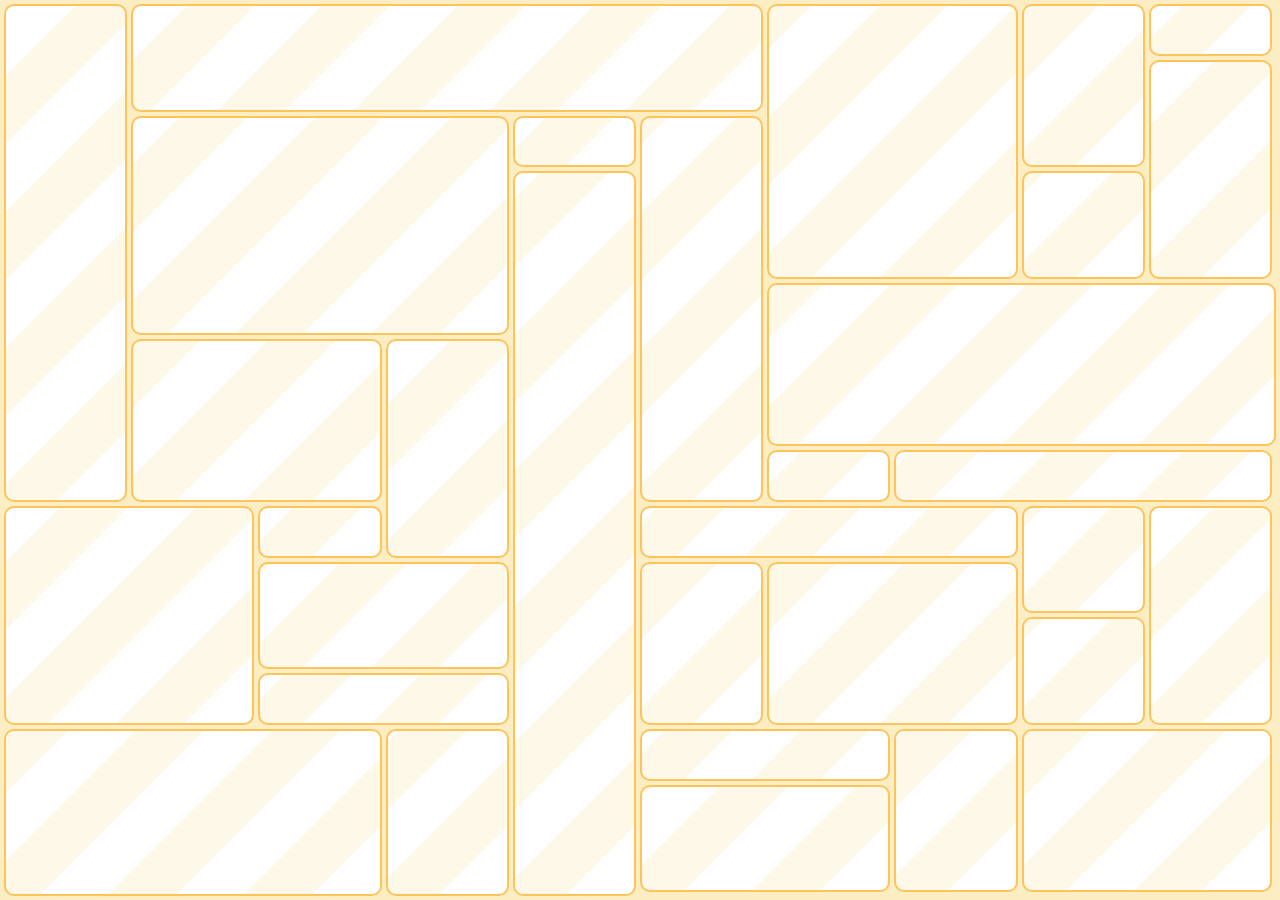
<file: index.html>
<!DOCTYPE html>
<html lang="en">
<head>
    <meta charset="UTF-8">
    <meta http-equiv="X-UA-Compatible" content="IE=edge">
    <meta name="viewport" content="width=device-width, initial-scale=1.0">
    <link rel="shortcut icon" href="./assets/favicon.ico">
    <link rel="preconnect" href="https://fonts.googleapis.com">
    <link rel="preconnect" href="https://fonts.gstatic.com" crossorigin>
    <link href="https://fonts.googleapis.com/css2?family=M+PLUS+Rounded+1c&display=swap" rel="stylesheet">
    <link href="./styles/reset.css" rel="stylesheet">
    <link href="./styles/index.css" rel="stylesheet">
    <title>Question cards!</title>
</head>
<body>
    <div id="whole-container"></div>
    <script type="text/javascript" src="./scripts/createElements.js"></script>
</body>
</html>
</file>
<file: styles/index.css>
body {
  font-family: 'M PLUS Rounded 1c', sans-serif;
}

#whole-container {
  display: grid;
  grid-template-rows: repeat(16, 1fr);
  grid-template-columns: repeat(10, 1fr);
  gap: 4px;
  padding: 4px;
  height: 100vh;
  width: 100vw;
  max-height: 100vh;
  max-width: 100vw;
  background-color: rgb(252, 237, 195);
  box-sizing: border-box;
}

.hidden {
  display: none;
}

.card {
  position: relative;
  display: flex;
  justify-content: center;
  align-items: center;
  height: 100%;
  width: 100%;
  font-weight: 600;
  text-align: center;
  font-size: 16px;
  line-height: 20px;
  background-color: rgb(253, 248, 231);
  border-radius: 10px;
  border: 2px solid rgb(253, 196, 91);
  box-sizing: border-box;
  background-image: repeating-linear-gradient(-45deg, #fff, #fff 48px, transparent 0, transparent 96px);
}

.card.card-back {
  background-image: none;
  background-color: rgb(255, 252, 241);
}

.card:nth-child(1) {
  grid-row: 1 / 10;
  grid-column: 1;
}

.card:nth-child(2) {
  grid-row: 1 / 3;
  grid-column: 2 / 7;
}

.card:nth-child(3) {
  grid-row: 1 / 6;
  grid-column: 7 / 9;
}

.card:nth-child(4) {
  grid-row: 1 / 4;
  grid-column: 9 / 10;
}

.card:nth-child(5) {
  grid-row: 1 / 2;
  grid-column: 10 / 11;
}

.card:nth-child(6) {
  grid-row: 3 / 7;
  grid-column: 2 / 5;
}

.card:nth-child(7) {
  grid-row: 3 / 4;
  grid-column: 5 / 6;
}

.card:nth-child(8) {
  grid-row: 3 / 10;
  grid-column: 6 / 7;
}

.card:nth-child(9) {
  grid-row: 6 / 9;
  grid-column: 7 / 12;
}

.card:nth-child(10) {
  grid-row: 4 / 6;
  grid-column: 9 / 10;
}

.card:nth-child(11) {
  grid-row: 2 / 6;
  grid-column: 10 / 11;
}

.card:nth-child(12) {
  grid-row: 4 / 18;
  grid-column: 5 / 6;
}

.card:nth-child(13) {
  grid-row: 10 / 14;
  grid-column: 1 / 3;
}

.card:nth-child(14) {
  grid-row: 14 / 18;
  grid-column: 1 / 4;
}

.card:nth-child(15) {
  grid-row: 14 / 18;
  grid-column: 4 / 5;
}

.card:nth-child(16) {
  grid-row: 7 / 10;
  grid-column: 2 / 4;
}

.card:nth-child(17) {
  grid-row: 11 / 13;
  grid-column: 3 / 5;;
}

.card:nth-child(18) {
  grid-row: 13 / 14;
  grid-column: 3 / 5;;
}

.card:nth-child(19) {
  grid-row: 10 / 11;
  grid-column: 3 / 4;
}

.card:nth-child(20) {
  grid-row: 7 / 11;
  grid-column: 4 / 5;
}

.card:nth-child(21) {
  grid-row: 11 / 14;
  grid-column: 7 / 9;
}

.card:nth-child(22) {
  grid-row: 14 / 17;
  grid-column: 9 / 11;
}

.card:nth-child(23) {
  grid-row: 9 / 10;
  grid-column: 8 / 11;
}

.card:nth-child(24) {
  grid-row: 10 / 14;
  grid-column: 10 / 11;
}

.card:nth-child(25) {
  grid-row: 12 / 14;
  grid-column: 9 / 10;
}

.card:nth-child(26) {
  grid-row: 10 / 12;
  grid-column: 9 / 10;
}

.card:nth-child(27) {
  grid-row: 9 / 10;
  grid-column: 7 / 8;
}

.card:nth-child(28) {
  grid-row: 10 / 11;
  grid-column: 6 / 9;
}

.card:nth-child(29) {
  grid-row: 14 / 15;
  grid-column: 6 / 8;
}

.card:nth-child(30) {
  grid-row: 11 / 14;
  grid-column: 6 / 7;
}

.card:nth-child(31) {
  grid-row: 15 / 17;
  grid-column: 6 / 8;
}

.card:nth-child(32) {
  grid-row: 14 / 17;
  grid-column: 8 / 9;
}

.card:hover {
  animation: flap-horizontal-3d 2s ease;
}

@keyframes flap-horizontal-3d {
  2% {
    transform: rotateY(4deg);
  }
  10% {
    transform: rotateY(10deg);
  }
  30% {
    transform: rotateY(30deg);
  }
  34% {
    transform: rotateY(28deg);
  }
  70% {
    transform: rotateY(-30deg);
  }
  74% {
    transform: rotateY(-28deg);
  }
  90% {
    transform: rotateY(-10deg);
  }
  98% {
    transform: rotateY(-4deg);
  }
}
</file>
